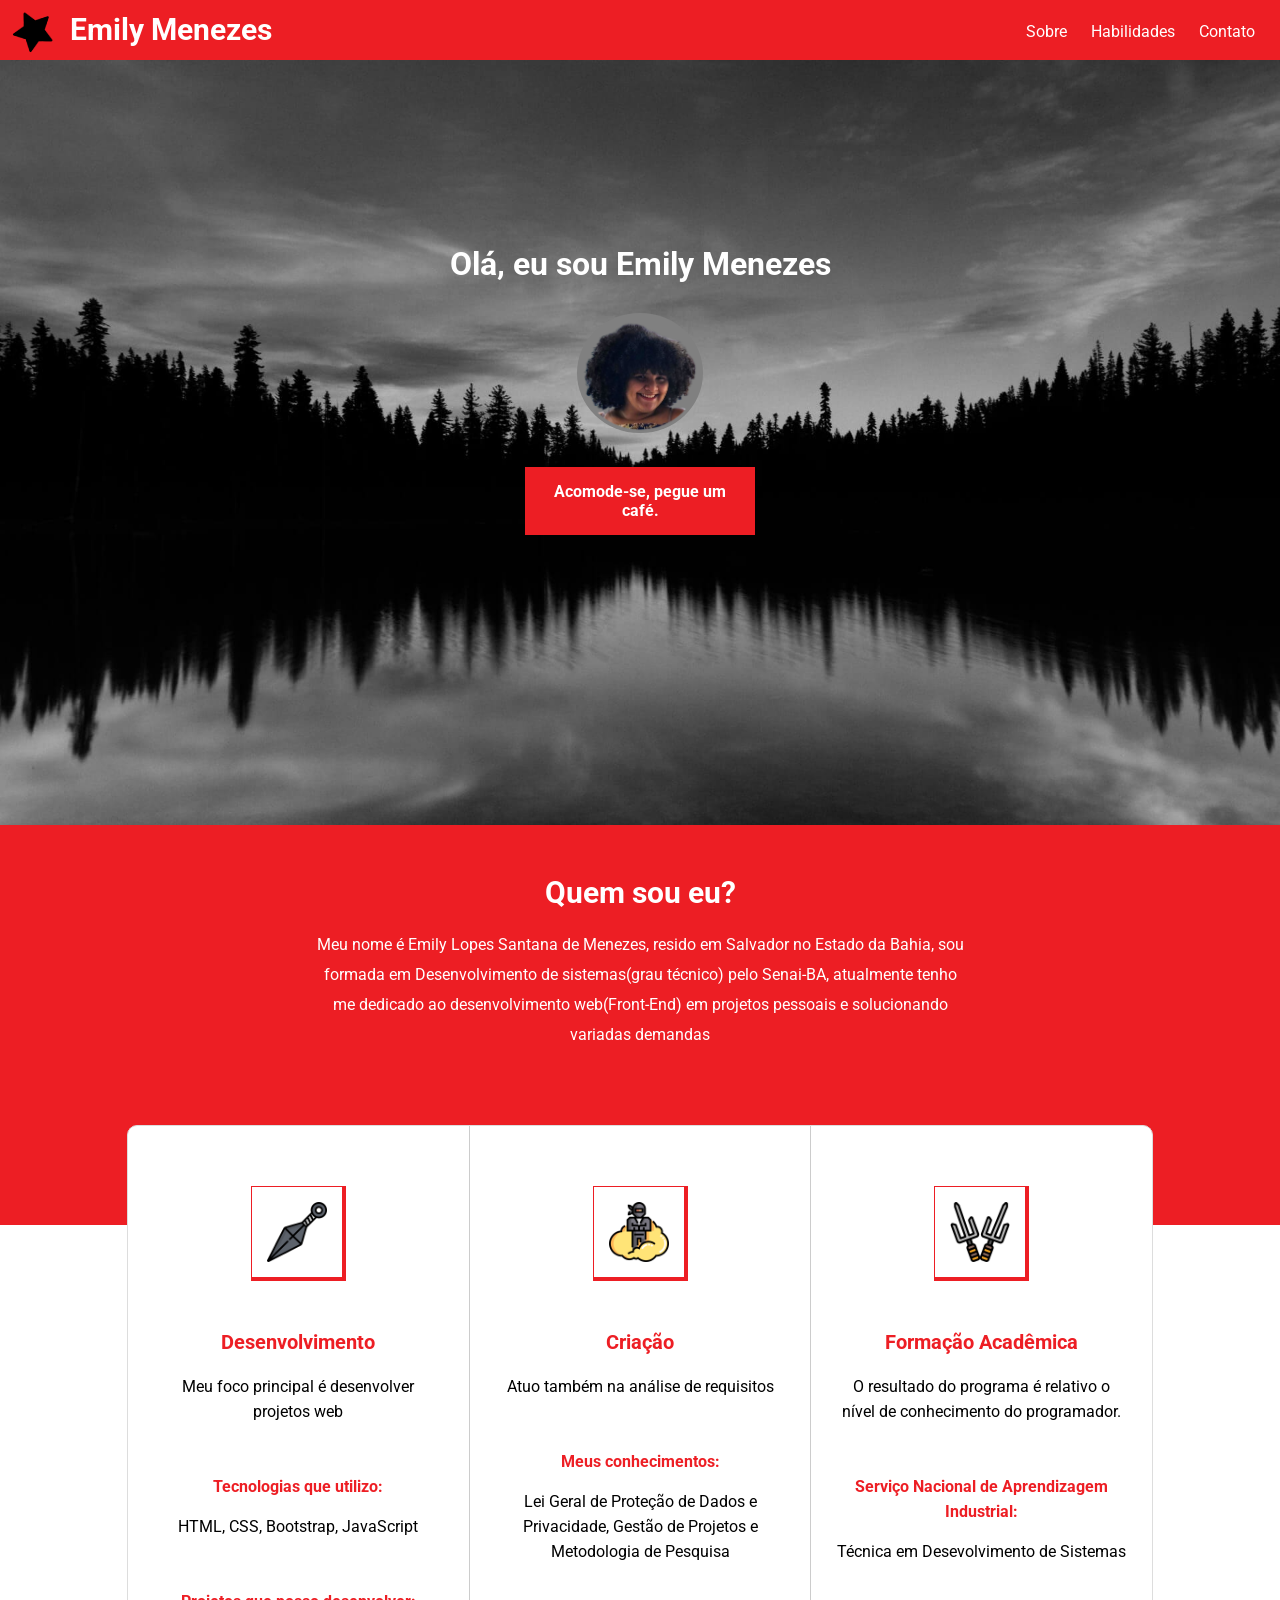
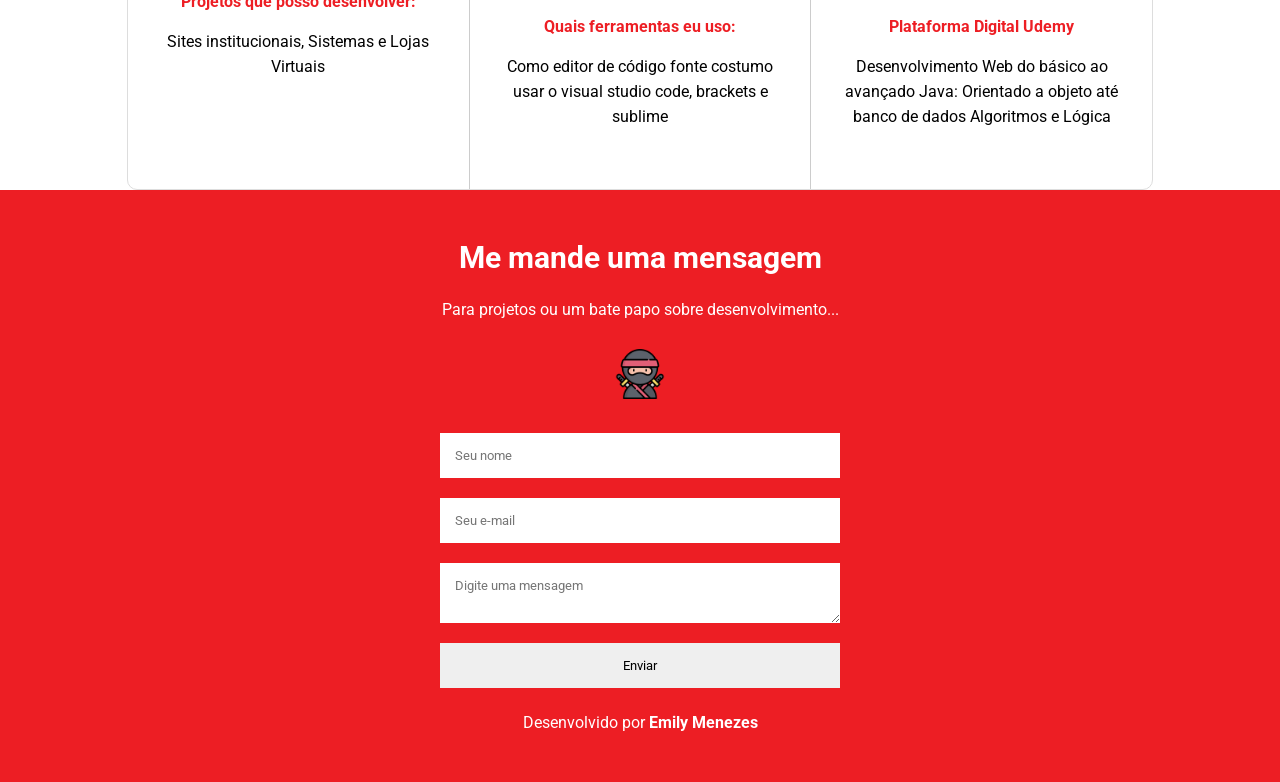
<file: index.html>
<!DOCTYPE html>
<html lang="pt-br">
<head>
    <meta charset="UTF-8">
    <meta http-equiv="X-UA-Compatible" content="IE=edge">
    <meta name="viewport" content="width=device-width, initial-scale=1.0">
    <link href="https://fonts.googleapis.com/css2?family=Roboto:wght@300;700&display=swap" rel="stylesheet">
    <link rel="stylesheet" href="estilo.css">
    <title>Seja Bem Vindo</title>
</head>
<body>
    <!-- navbar -->
    <header id="navbar">
        <img src="img/logotipo.png" alt="Estrela">
        <h2>Emily Menezes</h2>
        <nav>
          <ul id="navbar-list">
            <li><a href="#about-section">Sobre</a></li>
            <li><a href="#skills-section">Habilidades</a></li>
            <li><a href="#Rodapé">Contato</a></li>
          </ul>
        </nav>
      </header>
      <!-- fim navbar -->
      <main>

        <!--Início do Topo -->
            <div id="main-banner">
            <div id="banner-info">
                <h1>Olá, eu sou Emily Menezes</h1>
                <img src="img/emy.png" alt="Perfil">
                <p>Acomode-se, pegue um café.</p>
            </div>
            </div>
        <!--Fim do Topo -->

        <!-- about inicio -->
            <section id="about-section">
                <h2>Quem sou eu?</h2>
                <p>
                    Meu nome é Emily Lopes Santana de Menezes, resido em Salvador no Estado da Bahia, sou formada em Desenvolvimento
                    de sistemas(grau técnico) pelo Senai-BA, atualmente tenho me dedicado ao desenvolvimento web(Front-End) em projetos
                    pessoais e solucionando variadas demandas
                </p>
            </section>
      <!-- about fim -->
      </main>

      <!-- Início -->
    <section id="skills-section">
        <div class="container">
          <div class="skills-container">
            <img src="img/weapon1.png" alt="Weapons">
            <h3>Desenvolvimento</h3>
            <p>Meu foco principal é desenvolver projetos web</p>
            <p class="subtitle">Tecnologias que utilizo:</p>
            <p>HTML, CSS, Bootstrap, JavaScript</p>
            <p class="subtitle">Projetos que posso desenvolver:</p>
            <p>Sites institucionais, Sistemas e Lojas Virtuais</p>
          </div>
          <div class="skills-container central">
            <img src="img/weapon2.png" alt="Weapons">
            <h3>Criação</h3>
            <p>Atuo também na análise de requisitos</p>
            <p class="subtitle">Meus conhecimentos:</p>
            <p>Lei Geral de Proteção de Dados e Privacidade, Gestão de Projetos e Metodologia
                de Pesquisa 
            </p>
            <p class="subtitle">Quais ferramentas eu uso:</p>
            <p>Como editor de código fonte costumo usar o visual studio code, brackets e sublime</p>
          </div>
          <div class="skills-container">
            <img src="img/weapon3.png" alt="Weapons">
            <h3>Formação Acadêmica</h3>
            <p>O resultado do programa é relativo o nível de conhecimento do programador.</p>
            <p class="subtitle">Serviço Nacional de Aprendizagem Industrial:</p>
            <p>Técnica em Desevolvimento de Sistemas</p>
            <p class="subtitle">Plataforma Digital Udemy</p>
            <p>
              Desenvolvimento Web do básico ao avançado
              Java: Orientado a objeto até banco de dados
              Algoritmos e Lógica
            </p>
          </div>
        </div>
      </section>
      <!-- Fim -->
      
       
        <!--Rodapé-->
      <footer id="Rodapé">
        <h2>Me mande uma mensagem</h2>
        <p>Para projetos ou um bate papo sobre desenvolvimento...</p>
        <img src="img/ninja.png" alt="Perfil">
        <form action="" method="">
          <input type="text" name="name" placeholder="Seu nome">
          <input type="email" name="email" placeholder="Seu e-mail">
          <textarea name="msg" placeholder="Digite uma mensagem"></textarea>
          <input type="submit" value="Enviar">
        </form>
        <p>Desenvolvido por <span class="detail">Emily Menezes</span></p>
      </footer>
      <!-- Fim do rodapé -->
</body>
</html>
</file>
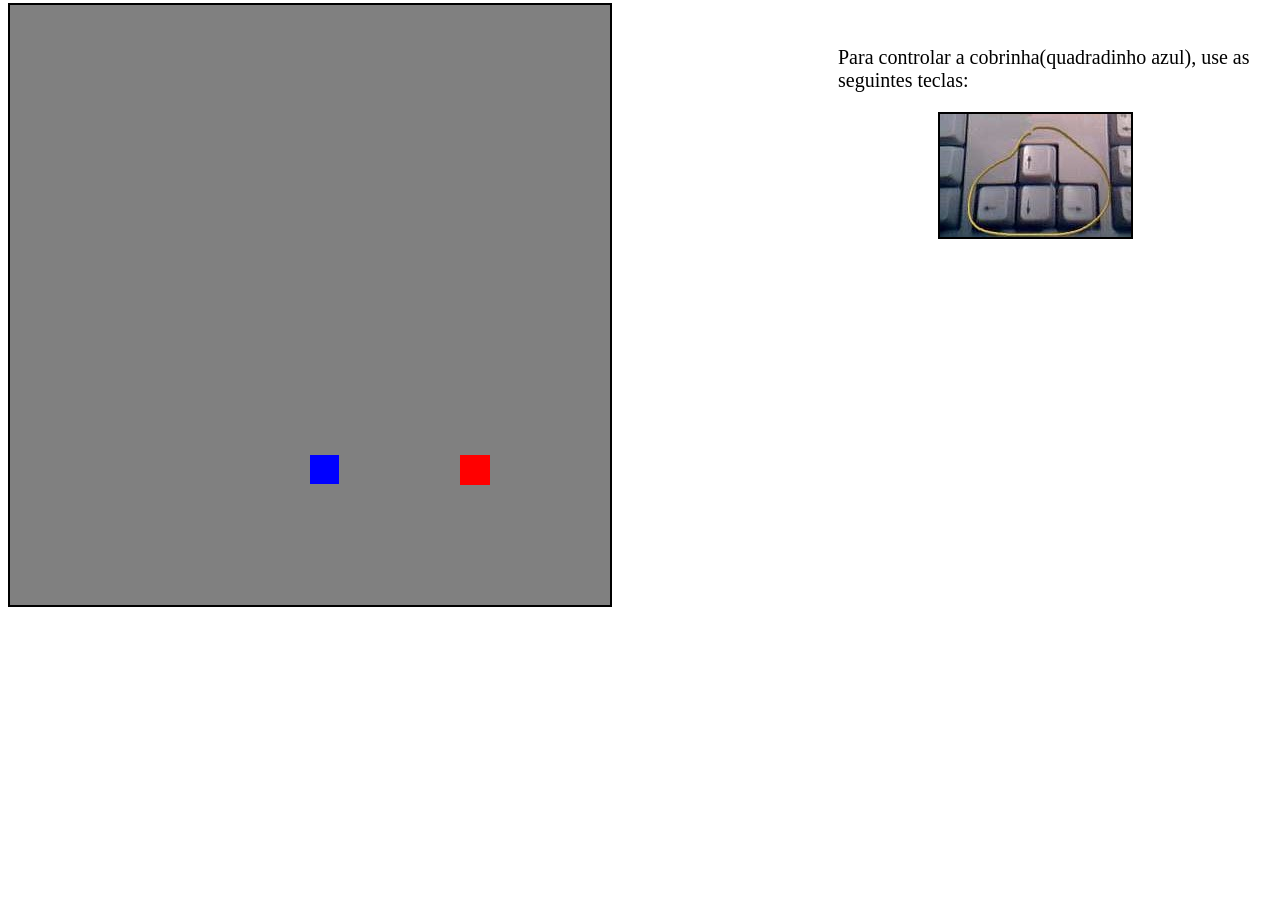
<file: OneDrive/Área de Trabalho/Jogo Da Cobrinha/index.html>
<!DOCTYPE html>
<html>
<head>
	<title>Jogo da Cobrinha</title>
	<link rel="stylesheet" type="text/css" href="estilo.css" media="screen"/>

</head>
<body>

	<div id="funciona">
		<br>
		<p>Para controlar a cobrinha(quadradinho azul), use as seguintes teclas:</p>
		<img src="img/teclas.jpg" id="imagem"> 
	</div>
	<canvas id="stage" width="600" height="600"></canvas> 
    <!--Seria o palco, o quadro que a cobrinha vai percorrer-->
	<script type="text/javascript">
		
        //Quando a janela carregar será chamanda uma função, que seria o jogo.
		window.onload = function(){

			var stage = document.getElementById('stage'); //O palco foi declarado e inicializado
			var context = stage.getContext("2d"); //Aqui ocorrerá a renderização do canvas, no caso a parte gráfica
			
            document.addEventListener("keydown", keyPush); //Aqui é esperado um evento, no caso a estrutura do jogo
			setInterval(game, 60); //setInterval define um intervalo para aquela determinada função ser chamada
            

			const velocidade = 1;
			//A velocidade seria quantas casas a cobrinha vai andar quando o jogo for iniciado

			//Declarando as variáveis para montar a entratégia
			var vx = vy = 0;  //Velocidade x e y declarada estando em 0
			var px =10; //A cobrinha inicia no ponto x
			var py = 15; //E vai em direção ao ponto y
			var tp = 30; //tamanho da peça
			var qp = 20; //quantidade de peças
			var ax=ay=15; //Posição inicial do obstáculo

			var trail = []; //trail é equivalente a rastro, aqui inicia vazio porque ainda não existe rastro
			tail = 5; //O tamanho da cobrinha é de 5 quadradinhos

			function game(){
				px += vx; //px é a posição da cabeça da cobra e ela vai receber a velocidade x
				py += vy;

				if (px <0) {
					px = qp-1;
				}
				//Se a cobrinha for na lateral, ela sairá no outro lado

				if (px > qp-1) {
					px = 0;
				}
				//Se a cobrinha for maior que a quantidade de peças o px será zerado

				if (py < 0) {
					py = qp-1;
				}
				//Se py for menor que 0, ele vai receber quantidade de peças -1

				if (py > qp-1) {
					py = 0;
				}
				//Se py for maior que quantidade de peças-1, ele voltará a ser igual a 0

                
				context.fillStyle = "gray"; //Aqui estamos definindo a cor do palco
				context.fillRect(0,0, stage.width, stage.height); //Aqui estamos dizendo que essa cor vai preencher todo o palco

				context.fillStyle = "red"; //Aqui é a definição da cor do obstáculo que será comido
				context.fillRect(ax*tp, ay*tp, tp,tp); //Organizando a posição do obstáculo no palco

				context.fillStyle = "blue"; //Aqui será a cor da cobra
				
                for (var i = 0; i < trail.length; i++) {
					context.fillRect(trail[i].x*tp, trail[i].y*tp, tp-1,tp-1); //Verificando se existe um rastro no trail para ir pintando
					
					if (trail[i].x == px && trail[i].y == py) //Dar Game Over caso a cobrinha bata nela mesma
					{
						vx = vy=0;
						tail =5;
					}
				}

				trail.push({x:px,y:py }) //Foi criado um elemento x anteriormente e aqui levamos em conta que se caso não bateu na própria calda, o jogo pode continuar
				
				//Se o tamanho do rastro tiver maior que o tamanho da calda o primeiro elemento do array será retirado(usando o shift)
				while (trail.length > tail) {
					trail.shift();
				}

				//Se a posição x da maçã for igual a posição x da cabeça e a posição y da maçã for igual a posição da cabeça da cobra o taill++; vai colocar mais um elemento;

				if (ax==px && ay==py){
					tail++;
					ax = Math.floor(Math.random()*qp); //Arredonda pra baixo
					ay = Math.floor(Math.random()*qp); //Quando utilizamos esse método, estamos posicionando a nossa maçã pra outro lugar do tabuleiro
				}

			}

			function keyPush(event){

				//verificando qual é ocódigo do evento = event.keyCode
				switch (event.keyCode) {
					//37 é a tecla da esquerda
					case 37: 
						vx = -velocidade;
						vy = 0;
						break;
					//38 é a tecla para cima
					case 38: 
						vx = 0;
						vy = -velocidade;
						break;
					//39 é a tecla para direita
					case 39: 
						vx = velocidade;
						vy = 0;
						break;
					//40 é a tecla para baixo
					case 40: 
						vx = 0;
						vy = velocidade;
						break;			
					default:
						
						break;
				}


			}

		}

	</script>
</body>
</html>
</file>
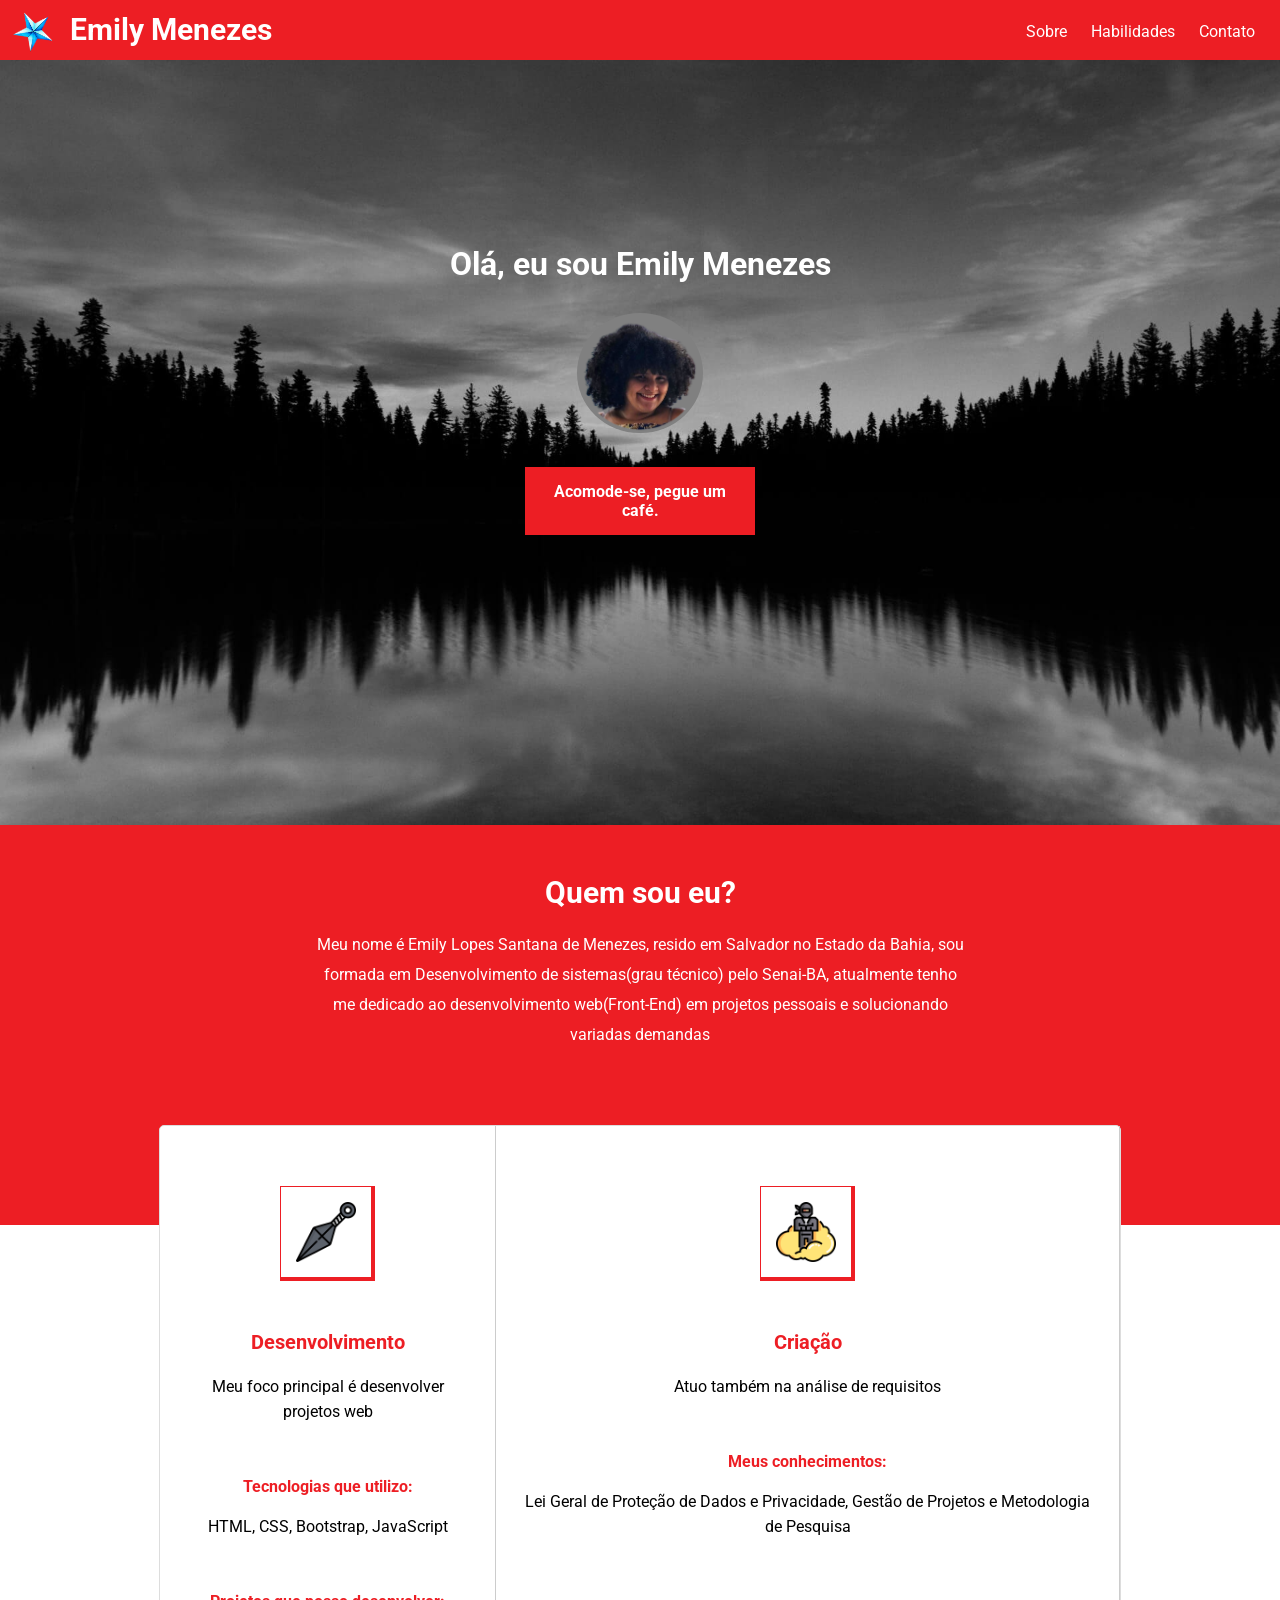
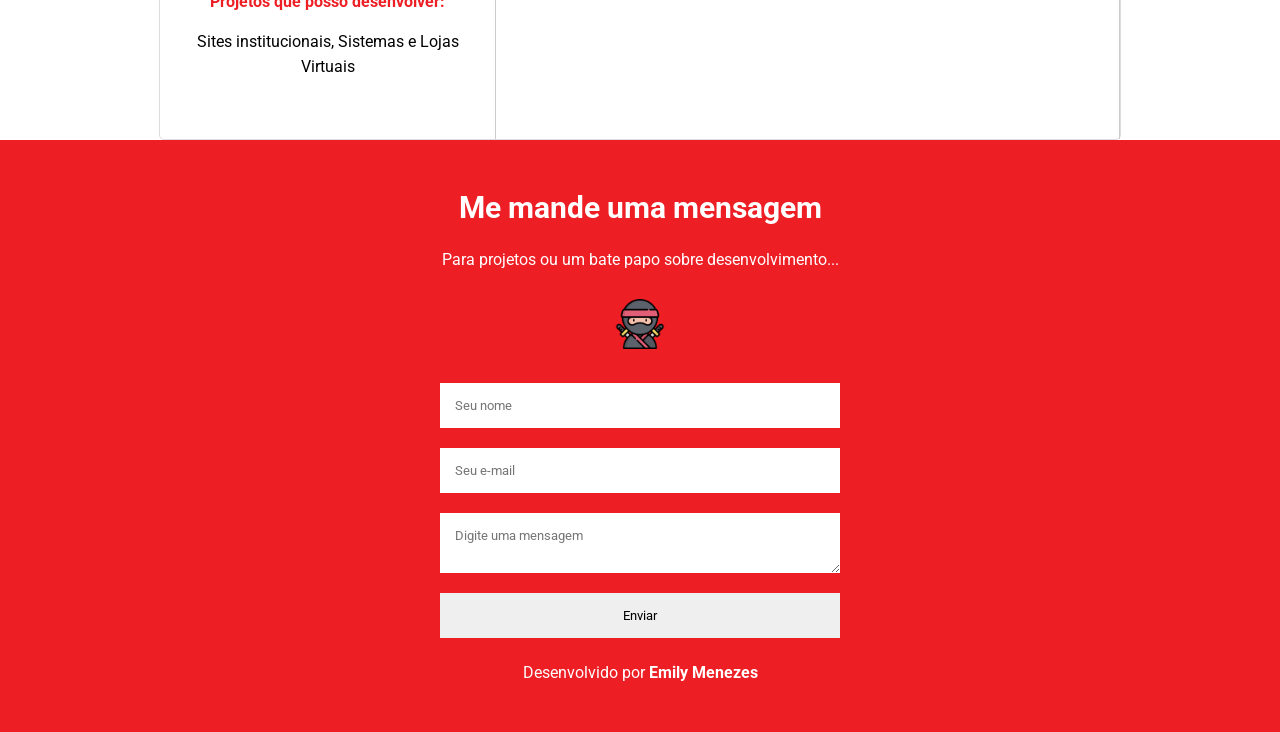
<file: OneDrive/Área de Trabalho/Portifólio/index.html>
<!DOCTYPE html>
<html lang="pt-br">
<head>
    <meta charset="UTF-8">
    <meta http-equiv="X-UA-Compatible" content="IE=edge">
    <meta name="viewport" content="width=device-width, initial-scale=1.0">
    <link href="https://fonts.googleapis.com/css2?family=Roboto:wght@300;700&display=swap" rel="stylesheet">
    <link rel="stylesheet" href="estilo.css">
    <title>Seja Bem Vindo</title>
</head>
<body>
    <!-- navbar -->
    <header id="navbar">
        <img src="img/logo.png" alt="Estrela">
        <h2>Emily Menezes</h2>
        <nav>
          <ul id="navbar-list">
            <li><a href="#about-section">Sobre</a></li>
            <li><a href="#skills-section">Habilidades</a></li>
            <li><a href="#Rodapé">Contato</a></li>
          </ul>
        </nav>
      </header>
      <!-- fim navbar -->
      <main>

        <!--Início do Topo -->
            <div id="main-banner">
            <div id="banner-info">
                <h1>Olá, eu sou Emily Menezes</h1>
                <img src="img/emy.png" alt="Perfil">
                <p>Acomode-se, pegue um café.</p>
            </div>
            </div>
        <!--Fim do Topo -->

        <!-- about inicio -->
            <section id="about-section">
                <h2>Quem sou eu?</h2>
                <p>
                    Meu nome é Emily Lopes Santana de Menezes, resido em Salvador no Estado da Bahia, sou formada em Desenvolvimento
                    de sistemas(grau técnico) pelo Senai-BA, atualmente tenho me dedicado ao desenvolvimento web(Front-End) em projetos
                    pessoais e solucionando variadas demandas
                </p>
            </section>
      <!-- about fim -->
      </main>

      <!-- Início -->
    <section id="skills-section">
        <div class="container">
          <div class="skills-container">
            <img src="img/weapon1.png" alt="Weapons">
            <h3>Desenvolvimento</h3>
            <p>Meu foco principal é desenvolver projetos web</p>
            <p class="subtitle">Tecnologias que utilizo:</p>
            <p>HTML, CSS, Bootstrap, JavaScript</p>
            <p class="subtitle">Projetos que posso desenvolver:</p>
            <p>Sites institucionais, Sistemas e Lojas Virtuais</p>
          </div>
          <div class="skills-container central">
            <img src="img/weapon2.png" alt="Weapons">
            <h3>Criação</h3>
            <p>Atuo também na análise de requisitos</p>
            <p class="subtitle">Meus conhecimentos:</p>
            <p>Lei Geral de Proteção de Dados e Privacidade, Gestão de Projetos e Metodologia
                de Pesquisa 
            </p>
          </div>
        </div>
      </section>
      <!-- Fim -->

        <!--Rodapé-->
      <footer id="Rodapé">
        <h2>Me mande uma mensagem</h2>
        <p>Para projetos ou um bate papo sobre desenvolvimento...</p>
        <img src="img/ninja.png" alt="Perfil">
        <form action="" method="">
          <input type="text" name="name" placeholder="Seu nome">
          <input type="email" name="email" placeholder="Seu e-mail">
          <textarea name="msg" placeholder="Digite uma mensagem"></textarea>
          <input type="submit" value="Enviar">
        </form>
        <p>Desenvolvido por <span class="detail">Emily Menezes</span></p>
      </footer>
      <!-- Fim do rodapé -->
</body>
</html>
</file>
<file: estilo.css>
/* geral */
body, p, h1, h2, input, textarea {
  margin: 0;
  font-family: Roboto;
}

h2 {
  font-size: 30px;
}

/* navbar */
#navbar {
  background-color: #ED1E24; /* red */
  color: #FFF;
  padding: 0 15px;
  height: 60px;
}

#navbar h2, #navbar ul, #navbar-list li,#navbar nav {
  display: inline-block;
}

#navbar h2 {
  margin: 0;
  line-height: 60px;
  margin-left: 55px;
}

#navbar img {
  height: 40px;
  transform: rotate(45deg);
  position: absolute;
  top: 10px;
}

#navbar nav {
  float: right;
}

#navbar ul {
  margin-top: 22px;
}

#navbar li {
  margin: 0 10px;
}

#navbar-list li a {
  text-decoration: none;
  color: #FFF;
}

#navbar-list li a:hover {
  border-bottom: 1px solid #FFF;
}

/* banner */
#main-banner {
  height: 70vh;
  background-image: url('img/principal.jpg');
  background-size: cover;
  padding-top: 15vh;
}

#banner-info {
  width: 40%;
  margin-right: auto;
  margin-left: auto;
  text-align: center;
  color: #FFF;
  padding: 50px;
}

#banner-info img {
  height: 120px;
  border-radius: 50%;
  background-color: grey;
  margin-top: 30px;
  margin-bottom: 30px;
}

#banner-info p {
  background-color: #ED1E24;
  font-weight: bold;
  width: 200px;
  margin-right: auto;
  margin-left: auto;
  padding: 15px;
}

/* about */

#about-section {
  text-align: center;
  background-color: #ED1E24;
  color: #FFF;
  padding-top: 50px;
  height: 350px;
}

#about-section h2 {
  margin-bottom: 20px;
}

#about-section p {
  max-width: 650px;
  margin-right: auto;
  margin-left: auto;
  line-height: 30px;
}

/* skills */

#skills-section {
  margin-top: -100px;
  background-color: #FFF;
  width: 80%;
  margin-right: auto;
  margin-left: auto;
  border: 1px solid #DDD;
  border-radius: 10px;
}

#skills-section .container {
  display: flex;
  flex-direction: row;
  justify-content: center;
}

.skills-container {
  flex: 1 1 1;
  text-align: center;
  padding: 60px 25px;
  width: 80%;
}

.central {
  border-left: 1px solid #CCC;
  border-right: 1px solid #CCC;
  width: 80%;
}

.skills-container h3 {
  color: #ED1E24;
  font-size: 20px;
}

.skills-container img {
  height: 60px;
  padding: 15px;
  margin-bottom: 25px;
  border-top: 1px solid #ED1E24;
  border-left: 1px solid #ED1E24;
  border-bottom: 4px solid #ED1E24;
  border-right: 4px solid #ED1E24;
}

.skills-container .subtitle {
  font-weight: bold;
  color: #ED1E24;
  margin-top: 50px;
  margin-bottom: 15px;;
}

.skills-container p {
  line-height: 25px
}


/* footer */

footer {
  padding: 50px 0;
  background-color: #ED1E24;
  color: #FFF;
  text-align: center;
}

footer img {
  height: 50px;
  margin: 30px 0;
}

footer p {
  margin-top: 25px;
}

footer form {
  width: 400px;
  margin-left: auto;
  margin-right: auto;
}

footer input, footer textarea {
  border: none;
  padding: 15px;
  box-sizing: border-box;
  margin-bottom: 20px;
  width: 100%;
  display: block;
}

footer .detail {
  font-weight: bold;
}

@media(max-width: 450px){

  #navbar h2{
    display: none;
  }
  #navbar-list li a{
      font-size: 1.2rem;
  }
  #navbar img{
    top: 9px;
  }
  #navbar ul{
    margin-top: 1.1rem;
  }
  #main-banner{
    height: 40vh;
    padding-top: 5vh;
    padding-bottom: 10vh;
  }
  #banner-info{
      width: 60%;
  }
  #banner-info p{
    margin: 0;
    width: auto;
}
#about-section{
  padding: 2rem;
  height: auto;
  padding-bottom: 50px;
}
#skills-section{
  margin-top: -35px;
  width: 90%;

}

#skills-section .container{
  flex-direction: column;
}

.skills-container h3, .skills-container .subtitle{
  font-size: 1.3rem;

}

.skills-container{
  padding: 25px;
}
.skills-container .central{
  border-top: 1px solid #CCC;
  border-bottom:  1px solid #CCC;
}

footer{
  padding: 50px 15px;
}

footer form{
  width: 100%;
}

.detail{
  margin-top: 10px;
  display: block;
}




  p, input, textarea{
    font-size: 1.2rem;
  }
}
</file>
<file: OneDrive/Área de Trabalho/Jogo Da Cobrinha/estilo.css>
#funciona{
    margin-left: 700px;
   
}

#stage{
    margin-top: -240px;
    border: 2px solid black;
}

#imagem{
    margin-left: 230px;
    border: 2px solid black;
}

p{
    margin-left: 130px;
    font-size: 20px;
    font-family: cursive;
}
</file>
<file: OneDrive/Área de Trabalho/Portifólio/estilo.css>
/* geral */
body, p, h1, h2, input, textarea {
    margin: 0;
    font-family: Roboto;
  }
  
  h2 {
    font-size: 30px;
  }
  
  /* navbar */
  #navbar {
    background-color: #ED1E24; /* red */
    color: #FFF;
    padding: 0 15px;
    height: 60px;
  }
  
  #navbar h2, #navbar ul, #navbar-list li,#navbar nav {
    display: inline-block;
  }
  
  #navbar h2 {
    margin: 0;
    line-height: 60px;
    margin-left: 55px;
  }
  
  #navbar img {
    height: 40px;
    transform: rotate(45deg);
    position: absolute;
    top: 10px;
  }
  
  #navbar nav {
    float: right;
  }
  
  #navbar ul {
    margin-top: 22px;
  }
  
  #navbar li {
    margin: 0 10px;
  }
  
  #navbar-list li a {
    text-decoration: none;
    color: #FFF;
  }
  
  #navbar-list li a:hover {
    border-bottom: 1px solid #FFF;
  }
  
  /* banner */
  #main-banner {
    height: 70vh;
    background-image: url('img/principal.jpg');
    background-size: cover;
    padding-top: 15vh;
  }
  
  #banner-info {
    width: 40%;
    margin-right: auto;
    margin-left: auto;
    text-align: center;
    color: #FFF;
    padding: 50px;
  }
  
  #banner-info img {
    height: 120px;
    border-radius: 50%;
    background-color: grey;
    margin-top: 30px;
    margin-bottom: 30px;
  }
  
  #banner-info p {
    background-color: #ED1E24;
    font-weight: bold;
    width: 200px;
    margin-right: auto;
    margin-left: auto;
    padding: 15px;
  }
  
  /* about */
  
  #about-section {
    text-align: center;
    background-color: #ED1E24;
    color: #FFF;
    padding-top: 50px;
    height: 350px;
  }
  
  #about-section h2 {
    margin-bottom: 20px;
  }
  
  #about-section p {
    max-width: 650px;
    margin-right: auto;
    margin-left: auto;
    line-height: 30px;
  }
  
  /* skills */
  
  #skills-section {
    margin-top: -100px;
    background-color: #FFF;
    width: 75%;
    margin-right: auto;
    margin-left: auto;
    border: 1px solid #DDD;
    border-radius: 5px;
  }
  
  #skills-section .container {
    display: flex;
    flex-direction: row;
    justify-content: center;
  }
  
  .skills-container {
    flex: 1 1 1;
    text-align: center;
    padding: 60px 25px;
  }
  
  .central {
    border-left: 1px solid #CCC;
    border-right: 1px solid #CCC;
  }
  
  .skills-container h3 {
    color: #ED1E24;
    font-size: 20px;
  }
  
  .skills-container img {
    height: 60px;
    padding: 15px;
    margin-bottom: 25px;
    border-top: 1px solid #ED1E24;
    border-left: 1px solid #ED1E24;
    border-bottom: 4px solid #ED1E24;
    border-right: 4px solid #ED1E24;
  }
  
  .skills-container .subtitle {
    font-weight: bold;
    color: #ED1E24;
    margin-top: 50px;
    margin-bottom: 15px;;
  }
  
  .skills-container p {
    line-height: 25px
  }
  
  
  
  /* footer */
  
  footer {
    padding: 50px 0;
    background-color: #ED1E24;
    color: #FFF;
    text-align: center;
  }
  
  footer img {
    height: 50px;
    margin: 30px 0;
  }
  
  footer p {
    margin-top: 25px;
  }
  
  footer form {
    width: 400px;
    margin-left: auto;
    margin-right: auto;
  }
  
  footer input, footer textarea {
    border: none;
    padding: 15px;
    box-sizing: border-box;
    margin-bottom: 20px;
    width: 100%;
    display: block;
  }
  
  footer .detail {
    font-weight: bold;
  }
</file>
